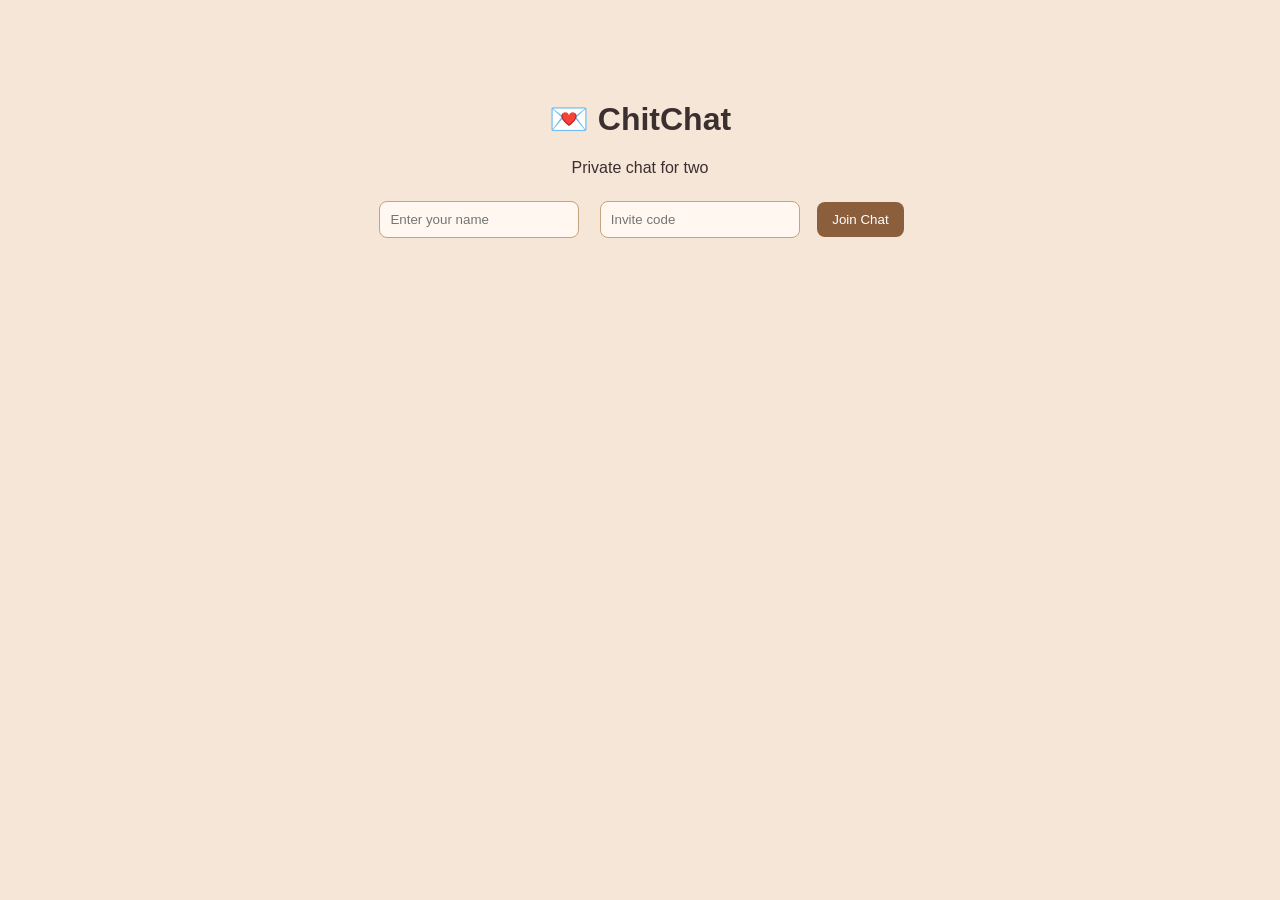
<file: index.html>
<!DOCTYPE html>
<html lang="en">

<head>
<meta charset="UTF-8">
<meta name="viewport" content="width=device-width, initial-scale=1">
<title>ChitChat 💌</title>
<link rel="stylesheet" href="style.css">
</head>

<body>

<div class="container">

<h1>💌 ChitChat</h1>

<p>Private chat for two</p>

<input id="name" type="text" placeholder="Enter your name" autocomplete="off">
<input id="invite" type="password" placeholder="Invite code" autocomplete="off">

<button onclick="enterChat()">Join Chat</button>

</div>

<script src="/script.js"></script>

</body>
</html>
</file>
<file: style.css>
*{ 
  box-sizing:border-box; 
  font-family:Arial;
} 
body{
  margin:0; 
  background:#f5e6d8; 
  color:#3b2f2f;
} 
/* LOGIN */
.container{
  text-align:center;
  margin-top:100px; 
} 
input{
  padding:10px; 
  margin:8px;
  border:1px solid #c8a27a; 
  border-radius:8px; 
  outline:none;
  background:#fff7f0; 
  width:200px;
} 
button{
  padding:10px 15px;
  margin:5px; 
  border:none;
  border-radius:8px;
  cursor:pointer;
  background:#8b5e3c; 
  color:white;
} 
button:hover{
  background:#6f452b;
}
/* CHAT */ 
.chat-container{ 
  width:90%;
  max-width:500px;
  margin:auto; 
  margin-top:20px; 
} 
.top{
  background:#8b5e3c;
  color:white;
  padding:10px;
  border-radius:10px 10px 0 0;
}
/* MESSAGES BOX */
.messages{ 
  height:400px; 
  overflow-y:auto; 
  background:#fffaf5;
  padding:10px; 
  border:1px solid #d6b89a;
  display:flex; 
  flex-direction:column;
}
/* BUBBLES */
.bubble{
  padding:8px;
  margin:5px;
  border-radius:10px; 
  max-width:70%;
  word-wrap:break-word; 
} 
.left{ background:#e6c3a3;
      color:#3b2f2f; 
      align-self:flex-start;
     } 
.right{ 
  background:#6f452b; 
  color:white;
  margin-left:auto;
} 
/* INPUT AREA */
.bottom{
  display:flex;
  gap:5px;
  margin-top:10px;
} 
.bottom input{ 
  flex:1;
} 
.typing{ 
  font-size:14px;
  color:#8b5e3c;
  height:20px; 
  padding-left:5px;
}
</file>
